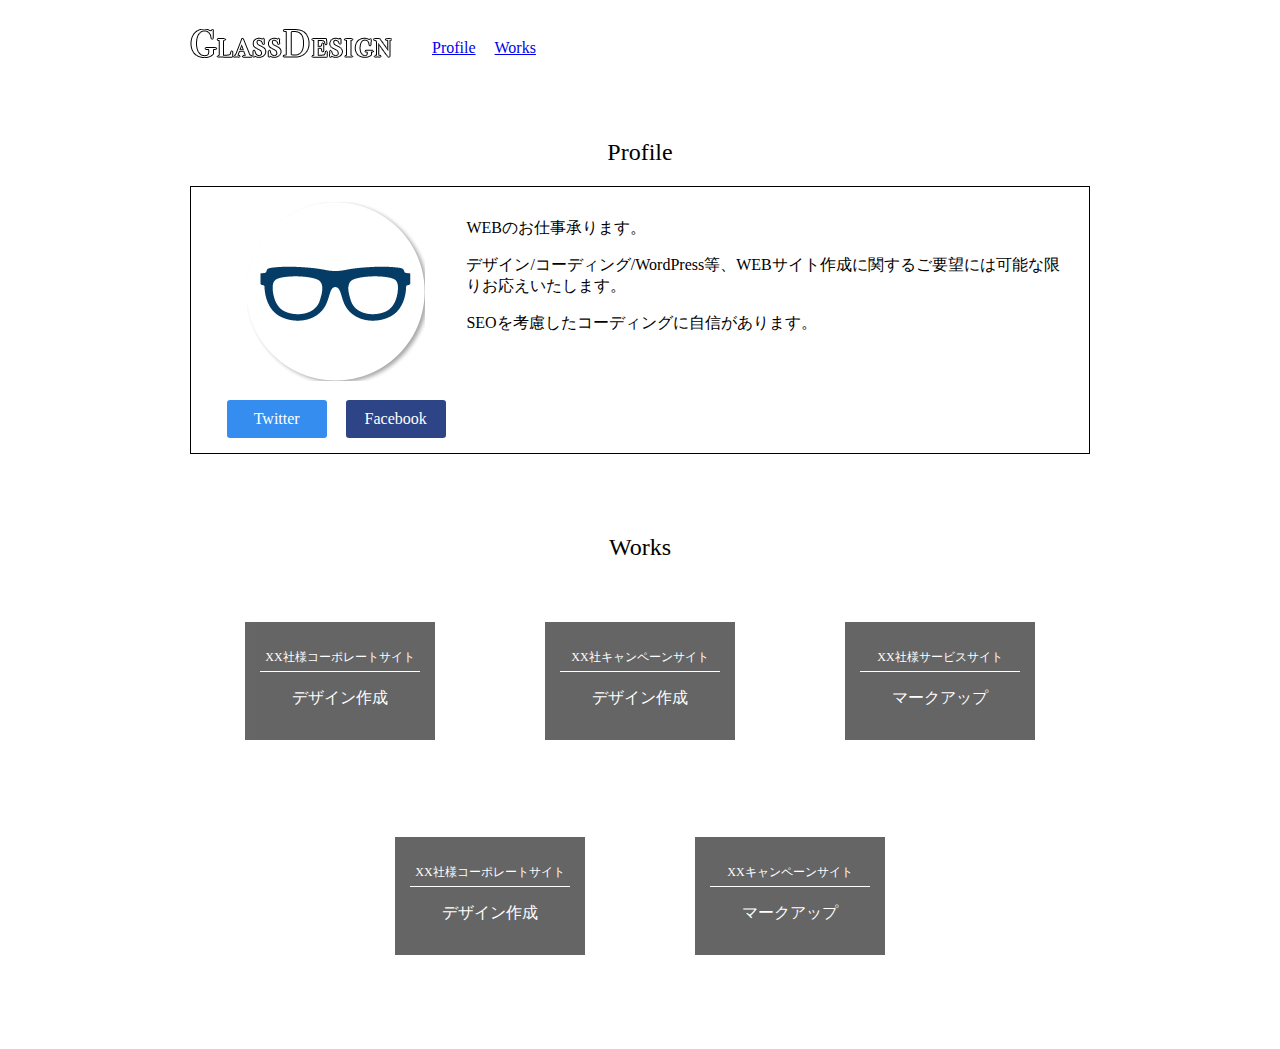
<file: step4/回答/index.html>
<!DOCTYPE html>
<html lang="ja">
<head>
    <meta charset="UTF-8">
    <title>WEB開発実践コース3</title>
    <link rel="stylesheet" href="css/style.css">
</head>
<body>
    <header class="header">
      <h1><img src="./img/logo.png" alt="ロゴ"></h1>
      <ul class="menuList">
        <li class="menu"><a href="#profile">Profile</a></li>
        <li class="menu"><a href="#works">Works</a></li>
      </ul>
    </header>
    
    <section id="profile" class="wrap">
      <h2 class="headLine">Profile</h2>
      <div class="profileContent">
        <div class="profilePersonal">
          <div class="profileThamb">
            <img src="./img/thambnail.png" alt="プロフィール画像">
          </div>
          <div class="profileSnsGroup">
            <a href="" class="snsBtn twBtn">Twitter</a>
            <a href="" class="snsBtn fbBtn">Facebook</a>
          </div>
        </div>
        <div class="profileDesc">
          <p>WEBのお仕事承ります。</p>
          <p>デザイン/コーディング/WordPress等、WEBサイト作成に関するご要望には可能な限りお応えいたします。</p>
          <p>SEOを考慮したコーディングに自信があります。</p>
        </div>
      </div>
    </section>
    
    <section id="works" class="wrap">
      <h2 class="headLine">Works</h2>
      <div class="worksList">
        <div class="worksBox bgDesignWork">
          <div class="worksBoxText">
            <p class="worksBoxTextTitle">XX社様コーポレートサイト</p>
            <p class="worksBoxTextDesc">デザイン作成</p>
          </div>
        </div>
        <div class="worksBox bgDesignWork">
          <div class="worksBoxText">
            <p class="worksBoxTextTitle">XX社キャンペーンサイト</p>
            <p class="worksBoxTextDesc">デザイン作成</p>
          </div>
        </div>
        <div class="worksBox bgCodingWork">
          <div class="worksBoxText">
            <p class="worksBoxTextTitle">XX社様サービスサイト</p>
            <p class="worksBoxTextDesc">マークアップ</p>
          </div>
        </div>
        <div class="worksBox bgDesignWork">
          <div class="worksBoxText">
            <p class="worksBoxTextTitle">XX社様コーポレートサイト</p>
            <p class="worksBoxTextDesc">デザイン作成</p>
          </div>
        </div>
        <div class="worksBox bgCodingWork">
            <div class="worksBoxText">
              <p class="worksBoxTextTitle">XXキャンペーンサイト</p>
              <p class="worksBoxTextDesc">マークアップ</p>
            </div>
          </div>
      </div>
    </section>
</body>
</html>
</file>
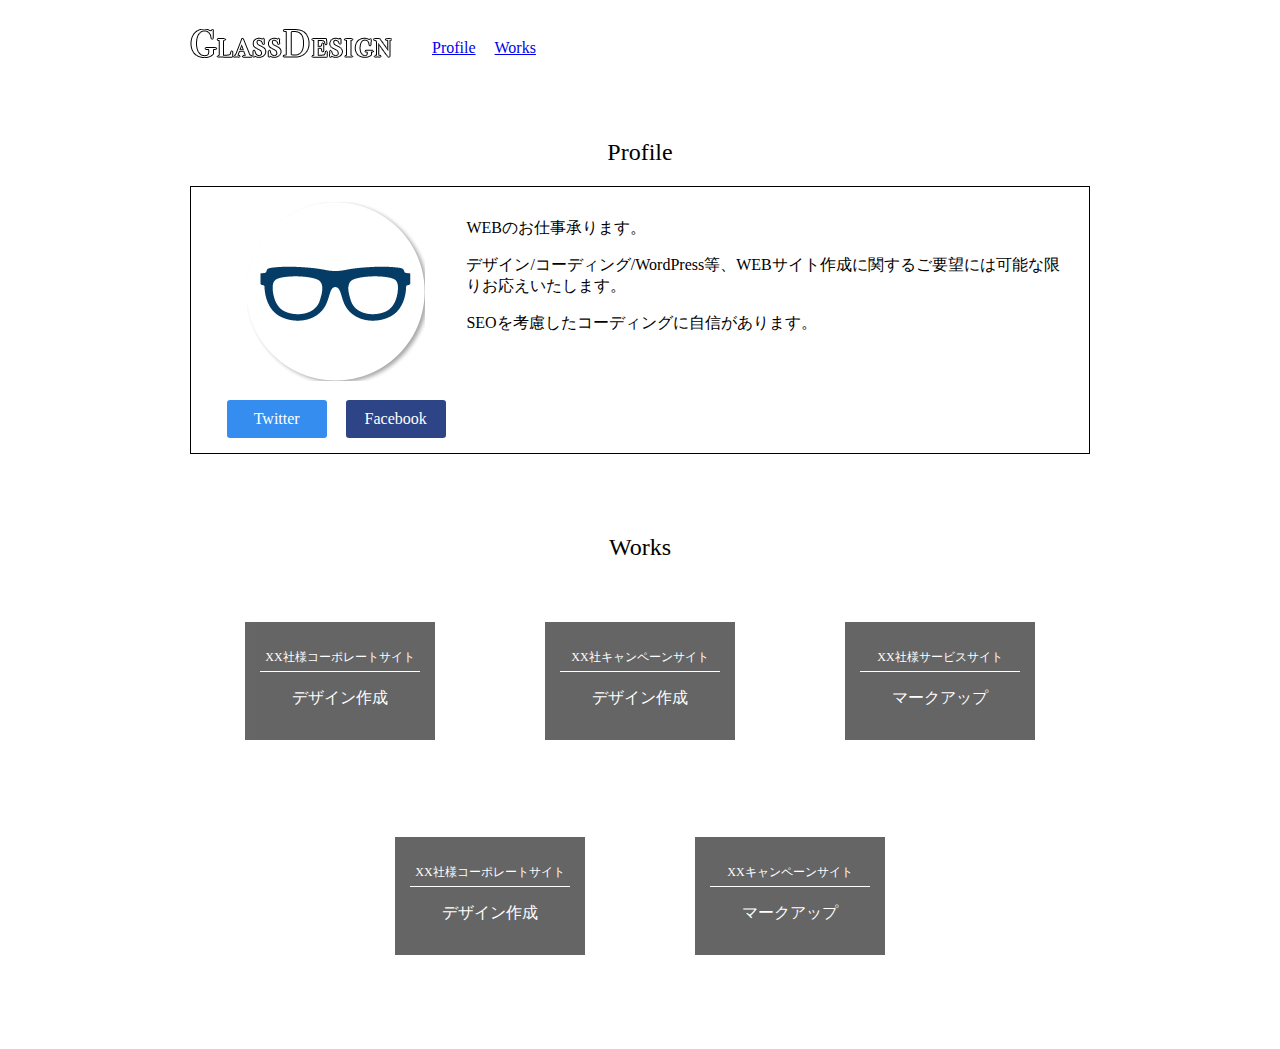
<file: step5/回答/index.html>
<!DOCTYPE html>
<html lang="ja">
<head>
    <meta charset="UTF-8">
    <title>WEB開発実践コース5</title>
    <meta name="viewport" content="width=device-width,initial-scale=1">
    <link rel="stylesheet" href="css/style.css">
</head>
<body>
    <header class="header">
      <h1><img src="./img/logo.png" alt="ロゴ"></h1>
      <ul class="menuList">
        <li class="menu"><a href="#profile">Profile</a></li>
        <li class="menu"><a href="#works">Works</a></li>
      </ul>
    </header>
    
    <section id="profile" class="wrap">
      <h2 class="headLine">Profile</h2>
      <div class="profileContent">
        <div class="profilePersonal">
          <div class="profileThamb">
            <img src="./img/thambnail.png" alt="プロフィール画像">
          </div>
          <div class="profileSnsGroup">
            <a href="" class="snsBtn twBtn">Twitter</a>
            <a href="" class="snsBtn fbBtn">Facebook</a>
          </div>
        </div>
        <div class="profileDesc">
          <p>WEBのお仕事承ります。</p>
          <p>デザイン/コーディング/WordPress等、WEBサイト作成に関するご要望には可能な限りお応えいたします。</p>
          <p>SEOを考慮したコーディングに自信があります。</p>
        </div>
      </div>
    </section>
    
    <section id="works" class="wrap">
      <h2 class="headLine">Works</h2>
      <div class="worksList">
          <div class="worksBox bgDesignWork">
            <div class="worksBoxText">
              <p class="worksBoxTextTitle">XX社様コーポレートサイト</p>
              <p class="worksBoxTextDesc">デザイン作成</p>
            </div>
          </div>
          <div class="worksBox bgDesignWork">
            <div class="worksBoxText">
              <p class="worksBoxTextTitle">XX社キャンペーンサイト</p>
              <p class="worksBoxTextDesc">デザイン作成</p>
            </div>
          </div>
          <div class="worksBox bgCodingWork">
            <div class="worksBoxText">
              <p class="worksBoxTextTitle">XX社様サービスサイト</p>
              <p class="worksBoxTextDesc">マークアップ</p>
            </div>
          </div>
          <div class="worksBox bgDesignWork">
            <div class="worksBoxText">
              <p class="worksBoxTextTitle">XX社様コーポレートサイト</p>
              <p class="worksBoxTextDesc">デザイン作成</p>
            </div>
          </div>
          <div class="worksBox bgCodingWork">
            <div class="worksBoxText">
              <p class="worksBoxTextTitle">XXキャンペーンサイト</p>
              <p class="worksBoxTextDesc">マークアップ</p>
            </div>
          </div>
        </div>
    </section>
</body>
</html>
</file>
<file: step4/回答/css/style.css>
.header {
    width: 900px;
    margin: auto;
    display: flex;
    align-items: center;
}

.menu {
  display: inline-block;
  margin-right: 15px;
  list-style: none;
}

.headLine {
  font-size: 24px;
  font-weight: 500;
  text-align: center;
}

.wrap {
    width: 900px;
    margin: auto;
    padding: 30px;
}

.profileContent {
  border: 1px solid black;
  display: flex;
  padding: 15px;
}

.profilePersonal {
  width: 270px;
}

.profileThamb {
  text-align: center;
  margin-bottom: 15px;
}

.profileSnsGroup {
  text-align: center;
}

.snsBtn {
  display: inline-block;
  width: 100px;
  text-decoration: none;
  border-radius: 3px;
  padding: 10px 0;
  color: #FFFFFF;
}

.twBtn {
  background-color: #358EEF;
  margin-right: 15px;
}

.fbBtn {
  background-color: #2D4586;
}

.profileDesc {
  width: 630px;
}

.worksList {
  display: flex;
  justify-content: center;
  flex-wrap: wrap;
  margin-left: -30px;
}

.worksBox {
  height: 200px;
  width: 270px;
  margin: 0 0 15px 30px;
  display: flex;
  justify-content: center;
  align-items: center;
}

.bgDesignWork {
  background-image: url('https://fakeimg.pl/250x150/81F7D8');
  background-position: center center;
}

.bgCodingWork {
  background-image: url('https://fakeimg.pl/250x150/F781F3');
  background-position: center center;
}

.worksBoxText {
  padding: 15px;
  text-align: center;
  display: block;
  width: 160px;
  color: #FFFFFF;
  background-color: #000000;
  opacity: 0.6;
  text-decoration: none;
}

.worksBoxTextTitle {
  font-size: 12px;
  padding: 0 5px 5px 5px;
  border-bottom: solid 1px #FFFFFF;
}
</file>
<file: step5/回答/css/style.css>
.header {
    width: 900px;
    margin: auto;
    display: flex;
    align-items: center;
}

.menu {
  display: inline-block;
  margin-right: 15px;
  list-style: none;
}

.headLine {
  font-size: 24px;
  font-weight: 500;
  text-align: center;
}

.wrap {
    width: 900px;
    margin: auto;
    padding: 30px;
}

.profileContent {
  border: 1px solid black;
  display: flex;
  padding: 15px;
}

.profilePersonal {
  width: 270px;
}

.profileThamb {
  text-align: center;
  margin-bottom: 15px;
}

.profileSnsGroup {
  text-align: center;
}

.snsBtn {
  display: inline-block;
  width: 100px;
  text-decoration: none;
  border-radius: 3px;
  padding: 10px 0;
  color: #FFFFFF;
}

.twBtn {
  background-color: #358EEF;
  margin-right: 15px;
}

.fbBtn {
  background-color: #2D4586;
}

.profileDesc {
  width: 630px;
}

.worksList {
  display: flex;
  justify-content: center;
  flex-wrap: wrap;
  margin-left: -30px;
}

.worksBox {
  height: 200px;
  width: 270px;
  margin: 0 0 15px 30px;
  display: flex;
  justify-content: center;
  align-items: center;
}

.bgDesignWork {
  background-image: url('https://fakeimg.pl/250x150/81F7D8');
  background-position: center center;
}

.bgCodingWork {
  background-image: url('https://fakeimg.pl/250x150/F781F3');
  background-position: center center;
}

.worksBoxText {
  padding: 15px;
  text-align: center;
  display: block;
  width: 160px;
  color: #FFFFFF;
  background-color: #000000;
  opacity: 0.6;
  text-decoration: none;
}

.worksBoxTextTitle {
  font-size: 12px;
  padding: 0 5px 5px 5px;
  border-bottom: solid 1px #FFFFFF;
}

@media screen and (max-width:768px) {
  .header {
    width: 100%;
    display: block;
    text-align: center;
  }

  .menuList {
    display: none;
  }

  .wrap {
    width: 100%;
    padding: 5px;
    box-sizing: border-box;
  }

  .profileContent {
    flex-wrap: wrap;
  }

  .profilePersonal {
    width: 100%;
    margin-bottom: 15px;
  }

  .profileDesc {
    width: 100% ;
  }

  .worksList {
    justify-content: flex-start;
    margin-left: -3%;
  }

  .worksBox {
    height: 250px;
    width: 47%;
    margin: 0 0 15px 3%;
  } 
}

@media screen and (max-width:480px) {
  .worksList {
    margin-left: auto;
  }

  .worksBox {
    height: 200px;
    width: 100%;
    margin: unset;
    margin-bottom: 15px;
  }

  .worksBox:last-child {
    margin-bottom: 0;
  }
}
</file>
